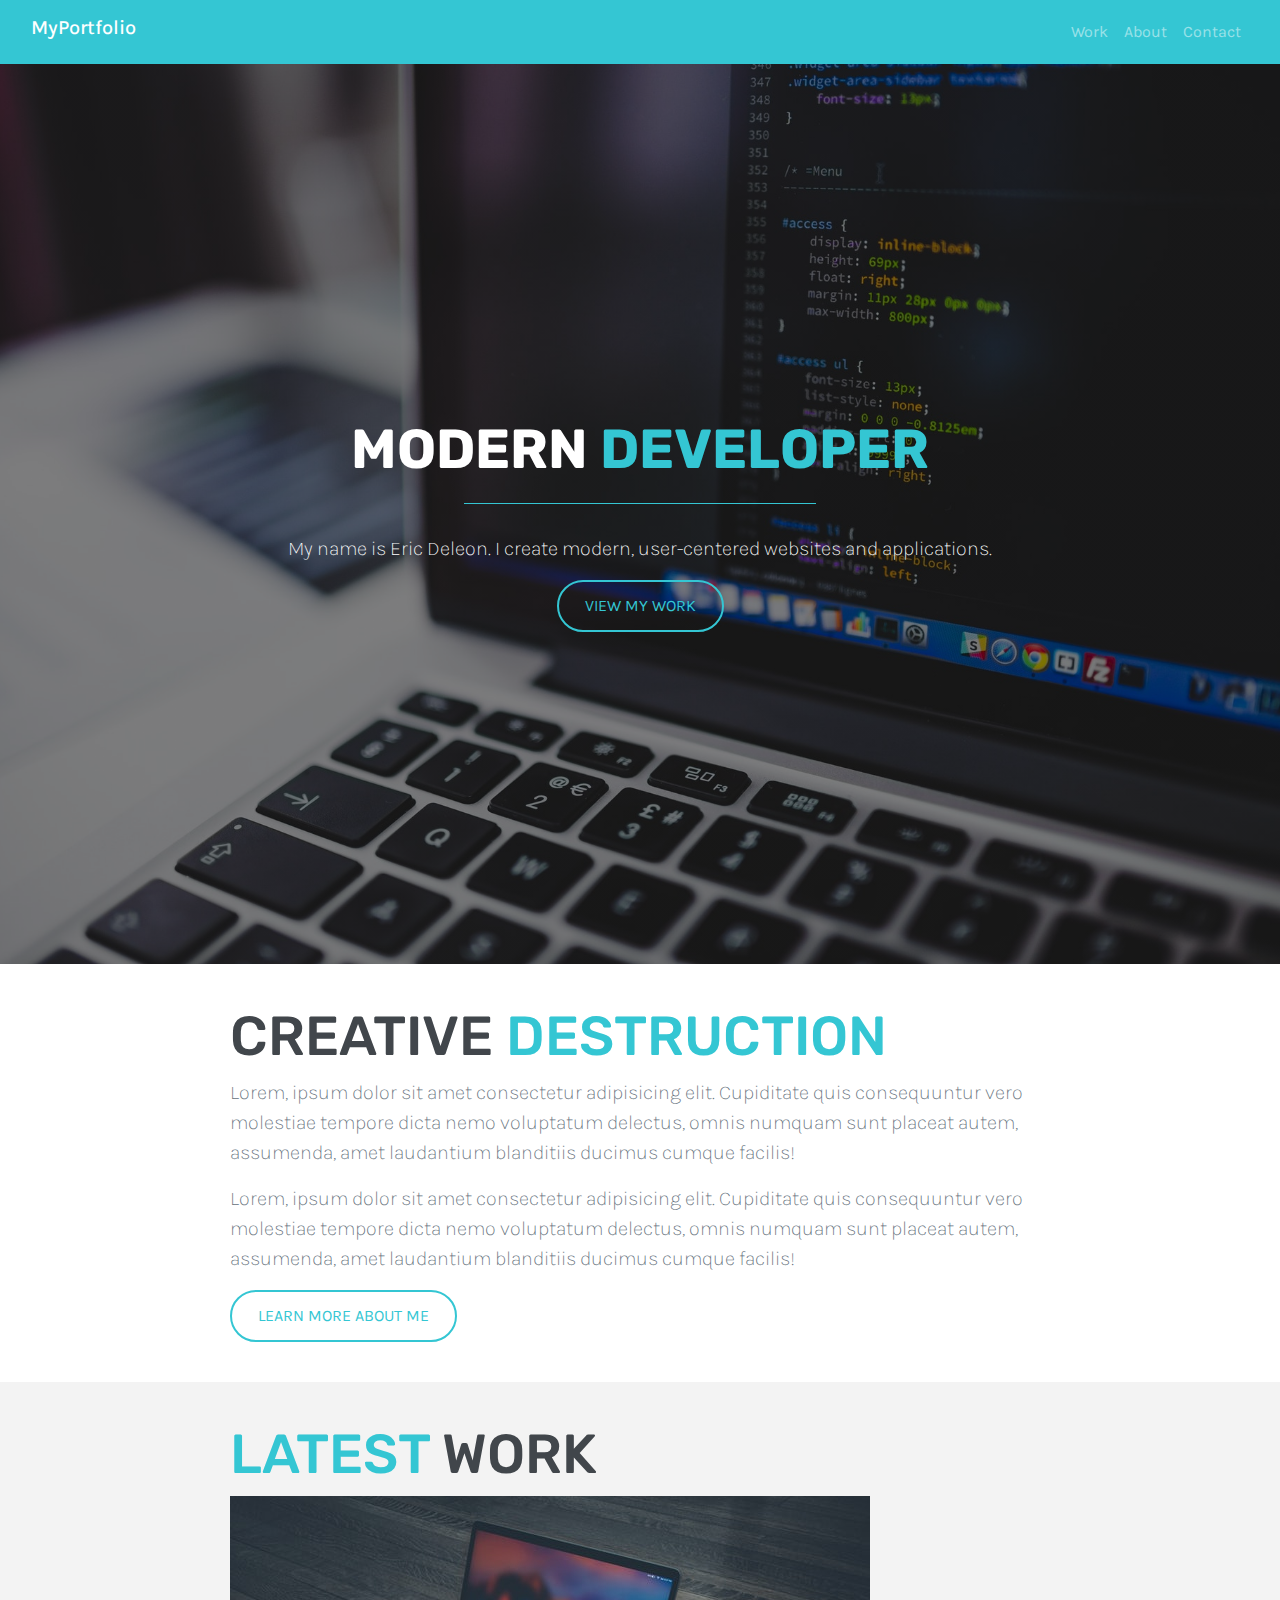
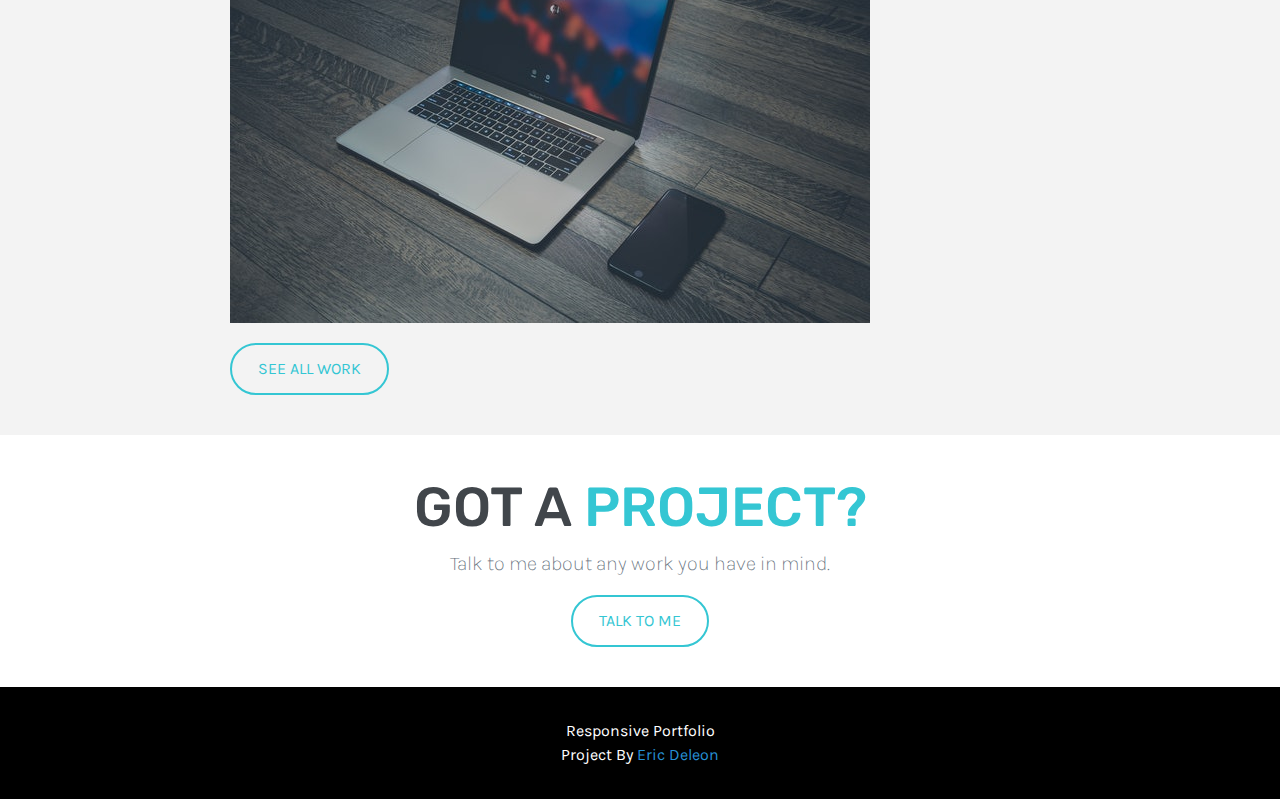
<file: index.html>
<!DOCTYPE html>
<html lang="en">
<head>

  <!-- Meta Tags -->
  <meta charset="UTF-8">
  <meta name="viewport" content="width=device-width, initial-scale=1.0">
  <meta http-equiv="X-UA-Compatible" content="ie=edge">
  
  <!-- Title -->
  <title>Portfolio | Eric Deleon</title>

  <!-- Favicon -->
  <link rel="shortcut icon" href="img/logo-git.ico">

  <!-- Google Fonts -->
  <link href="https://fonts.googleapis.com/css?family=Karla|Rubik" rel="stylesheet">

  <!-- Fontawesome -->
  <link rel="stylesheet" href="css/font-awesome/css/all.css">

  <!-- bootstrap CSS -->
  <link rel="stylesheet" href="css/bootstrap/bootstrap.min.css">

  <!-- animate CSS -->
  <link rel="stylesheet" href="/css/animate/animate.css">

  <!-- Style CSS -->
  <link rel="stylesheet" href="css/style.css">

</head>
<body>
  
  
  <!-- Navigation/Header -->
  
      <nav class="navbar navbar-expand-lg navbar-dark custom-color navbar-fixed-top">
        <div class="container-fluid">
          <a href="index.html"><h2 class="navbar-brand">MyPortfolio</h2></a>
          <button type="button" class="navbar-toggler" data-toggle="collapse" data-target="#menu">
            <span class="navbar-toggler-icon"></span>
          </button>
          <div class="collapse navbar-collapse" id="menu">
            <ul class="nav navbar-nav ml-auto">
              <li class="nav-item"><a href="work.html" class="nav-link">Work</a></li>
              <li class="nav-item"><a href="about.html" class="nav-link">About</a></li>
              <li class="nav-item"><a href="contact.html" class="nav-link">Contact</a></li>
            </ul>
          </div>
        </div>
      </nav>
  

  <!-- Home -->
  <section id="home"> 
    <div class="home-cover">

      <div class="home-content-box">

        <div class="home-content-box-inner">
          
          <div class="home-heading animated fadeIn delay-1s">
            <h3>Modern <span class="theme-color">Developer</span></h3>
          </div>
          <div class="line animated fadeIn delay-1s"></div>
          <div class="home-content animated fadeIn delay-1s">
            <p>My name is Eric Deleon. I create modern, user-centered websites and applications.</p>
          </div>

          <div class="home-btn animated fadeIn delay-1s">
            <a href="work.html" class="btn btn-lg btn-general btn-white" role="button" title="View my Work">View My Work</a>
          </div>

        </div>

      </div>

    </div>
  </section>

  <!-- overviewAbout -->
  <section id="overviewAbout">
    <div class="content-box">
      <div class="content-title">
        <h3>Creative <span class="theme-color">Destruction</span></h3>
      </div>
      <div class="content-p">
        <p>Lorem, ipsum dolor sit amet consectetur adipisicing elit. Cupiditate quis consequuntur vero molestiae tempore dicta nemo voluptatum delectus, omnis numquam sunt placeat autem, assumenda, amet laudantium blanditiis ducimus cumque facilis!</p>
        <p>Lorem, ipsum dolor sit amet consectetur adipisicing elit. Cupiditate quis consequuntur vero molestiae tempore dicta nemo voluptatum delectus, omnis numquam sunt placeat autem, assumenda, amet laudantium blanditiis ducimus cumque facilis!</p>
      </div>
      <div class="home-btn animated fadeIn delay-1s">
          <a href="about.html" class="btn btn-lg btn-general btn-white" role="button" title="About Me">Learn More About Me</a>
        </div>
    </div>
  </section>

  <!-- overviewWork -->
  <section id="overviewWork">
    <div class="content-box">
        <div class="content-title">
          <h3><span class="theme-color">Latest</span> Work</h3>
        </div>
        <div class="gallery-grid">
          <div class="items">
            <img src="/img/example.jpg" alt="example">
          </div>
        </div>
        <div class="home-btn animated fadeIn delay-1s">
          <a href="work.html" class="btn btn-lg btn-general btn-white" role="button" title="My Work">See all work</a>
        </div>
      </div>
  </section>

  <!-- overviewContact -->
  <section id="overviewContact">
    <div class="content-box">
      <div class="content-title">
        <h3>Got A <span class="theme-color">Project?</span></h3>
      </div>
      <div class="content-p">
        <p>Talk to me about any work you have in mind.</p>
      </div>
      <div class="home-btn animated fadeIn delay-1s">
        <a href="contact.html" class="btn btn-lg btn-general btn-white" role="button" title="Contact">Talk to Me</a>
      </div>
    </div>
  </section>

  <!-- Footer -->
  <footer id="main-footer">
    <div>Responsive Portfolio</div>
    <div>Project By <a href="http://ericdleon.github.io" target="_blank">Eric Deleon</a></div>
  </footer>

  <!-- jQuery -->
  <script src="js/jquery.js"></script>

  <!-- bootstrap JS -->
  <script src="js/bootstrap/bootstrap.min.js"></script>

  <!-- Custom JS - good practice -->
  <script src="js/custom.js"></script>

</body>
</html>
</file>
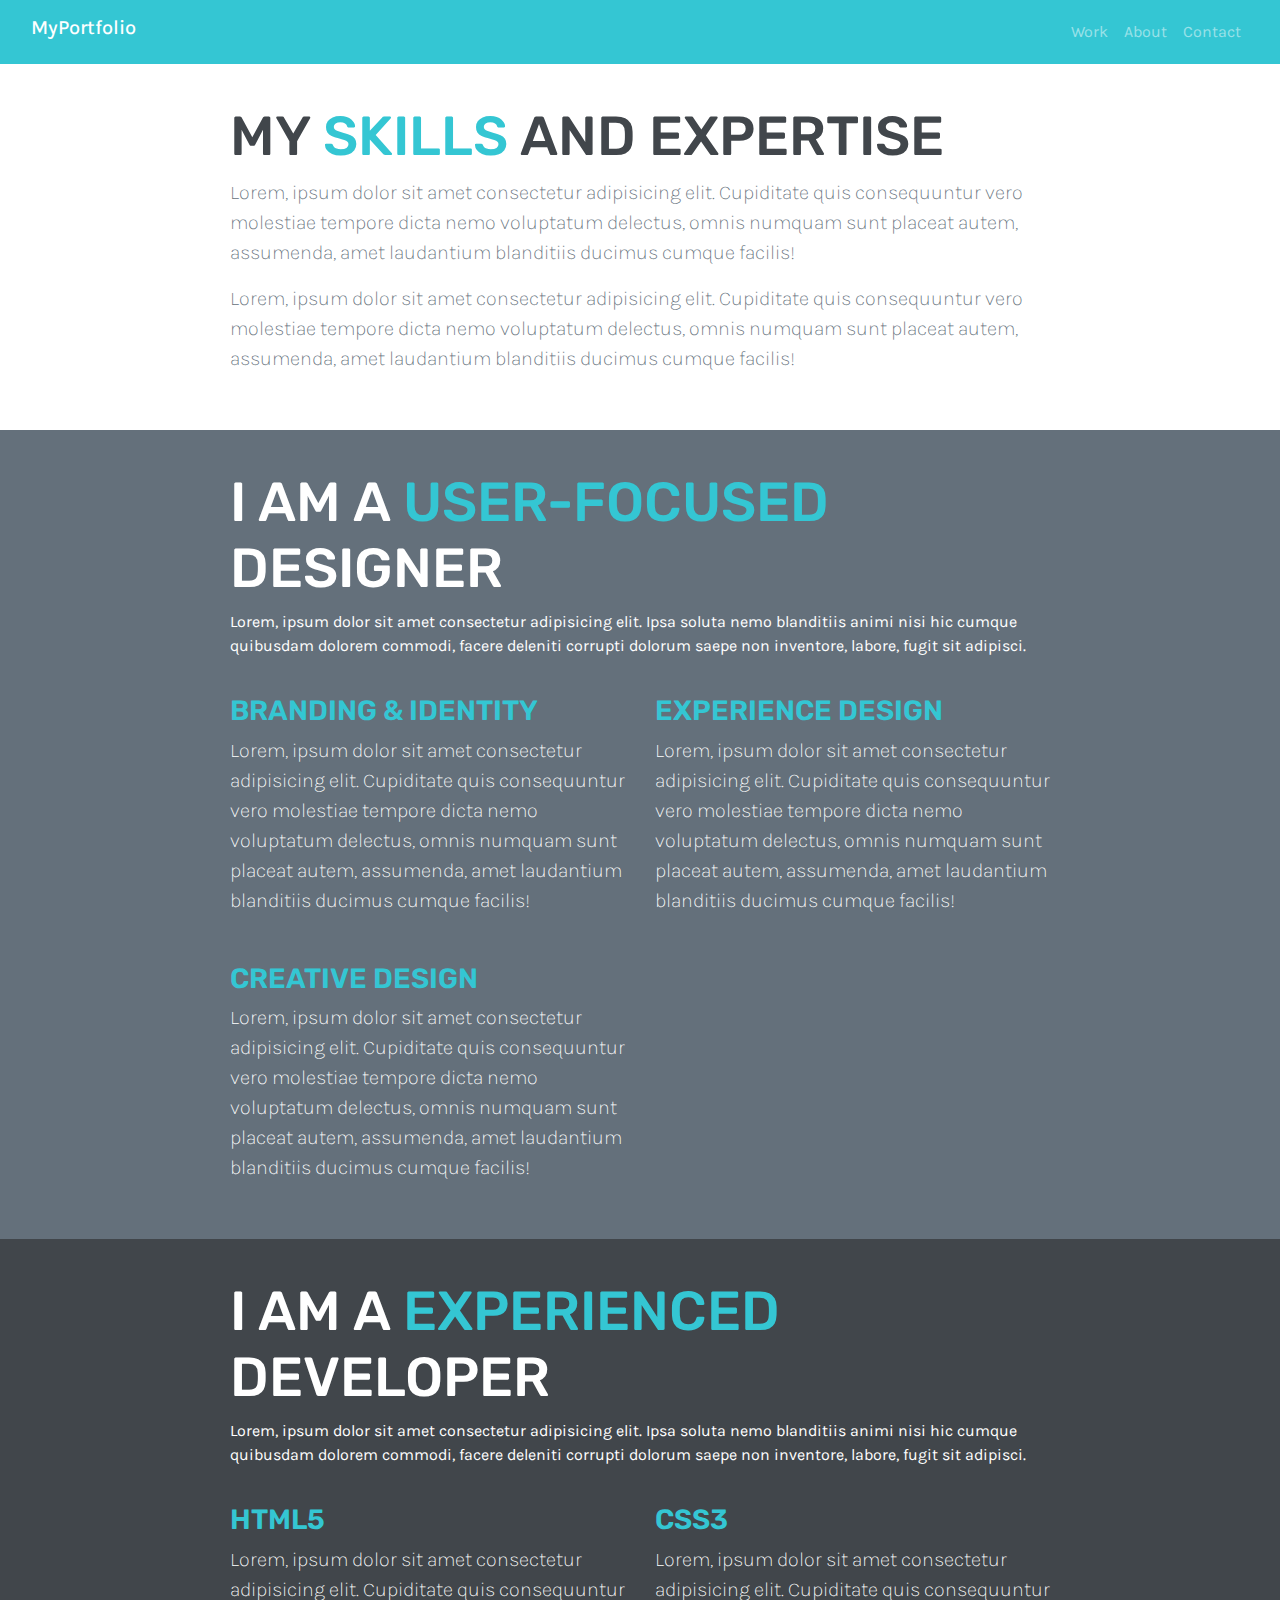
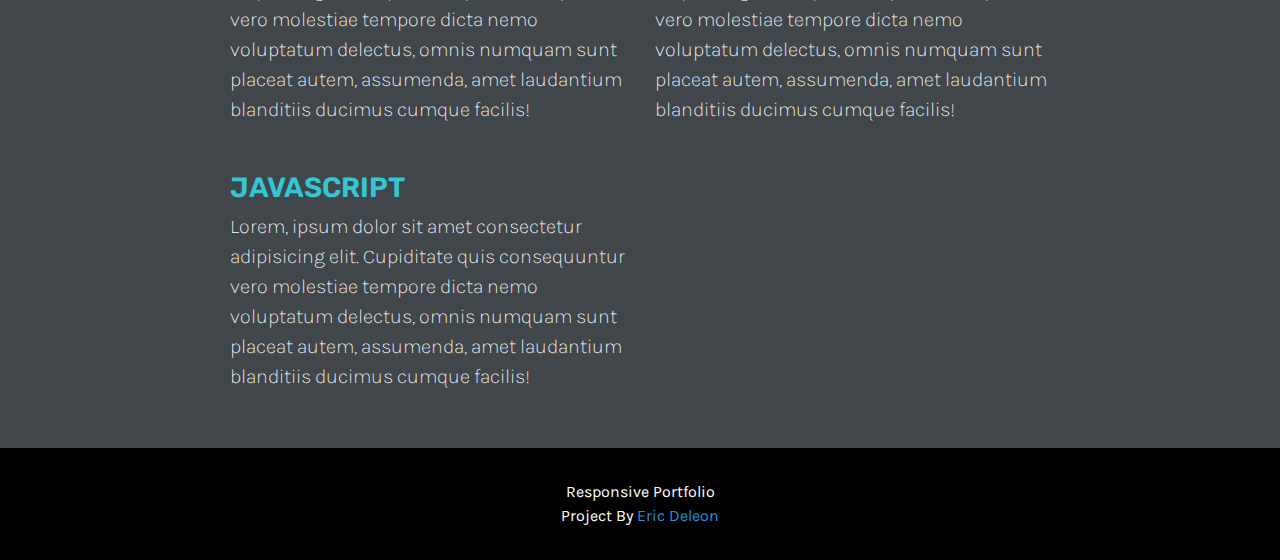
<file: about.html>
<!DOCTYPE html>
<html lang="en">
<head>

  <!-- Meta Tags -->
  <meta charset="UTF-8">
  <meta name="viewport" content="width=device-width, initial-scale=1.0">
  <meta http-equiv="X-UA-Compatible" content="ie=edge">
  
  <!-- Title -->
  <title>Portfolio | Eric Deleon</title>

  <!-- Favicon -->
  <link rel="shortcut icon" href="img/logo-git.ico">

  <!-- Google Fonts -->
  <link href="https://fonts.googleapis.com/css?family=Karla|Rubik" rel="stylesheet">

  <!-- Fontawesome -->
  <link rel="stylesheet" href="css/font-awesome/css/all.css">

  <!-- bootstrap CSS -->
  <link rel="stylesheet" href="css/bootstrap/bootstrap.min.css">

  <!-- animate CSS -->
  <link rel="stylesheet" href="/css/animate/animate.css">

  <!-- Style CSS -->
  <link rel="stylesheet" href="css/style.css">

</head>
<body>
  
  
  <!-- Navigation/Header -->
  
      <nav class="navbar navbar-expand-lg navbar-dark custom-color navbar-fixed-top">
        <div class="container-fluid">
          <a href="index.html"><h2 class="navbar-brand">MyPortfolio</h2></a>
          <button type="button" class="navbar-toggler" data-toggle="collapse" data-target="#menu">
            <span class="navbar-toggler-icon"></span>
          </button>
          <div class="collapse navbar-collapse" id="menu">
            <ul class="nav navbar-nav ml-auto">
              <li class="nav-item"><a href="work.html" class="nav-link">Work</a></li>
              <li class="nav-item"><a href="about.html" class="nav-link">About</a></li>
              <li class="nav-item"><a href="contact.html" class="nav-link">Contact</a></li>
            </ul>
          </div>
        </div>
      </nav>


  <!-- My Skills -->
  <section id="my-skills">
      <div class="content-box">
        <div class="content-title">
          <h3>My <span class="theme-color">Skills</span> and Expertise</h3>
        </div>
        <div class="content-p">
          <p>Lorem, ipsum dolor sit amet consectetur adipisicing elit. Cupiditate quis consequuntur vero molestiae tempore dicta nemo voluptatum delectus, omnis numquam sunt placeat autem, assumenda, amet laudantium blanditiis ducimus cumque facilis!</p>
          <p>Lorem, ipsum dolor sit amet consectetur adipisicing elit. Cupiditate quis consequuntur vero molestiae tempore dicta nemo voluptatum delectus, omnis numquam sunt placeat autem, assumenda, amet laudantium blanditiis ducimus cumque facilis!</p>
        </div>
      </div>
    </section>
  
  <!-- user-focused -->
  <section id="user-focused">
      <div class="content-box">
        <div class="content-title">
          <h3>I am a <span class="theme-color">user-focused</span> designer</h3>
          <p class="intro">Lorem, ipsum dolor sit amet consectetur adipisicing elit. Ipsa soluta nemo blanditiis animi nisi hic cumque quibusdam dolorem commodi, facere deleniti corrupti dolorum saepe non inventore, labore, fugit sit adipisci.</p>
        </div>
        <div class="user-focused-content">

          <div class="brand">
              <h3>Branding & Identity</h3>
              <p>Lorem, ipsum dolor sit amet consectetur adipisicing elit. Cupiditate quis consequuntur vero molestiae tempore dicta nemo voluptatum delectus, omnis numquam sunt placeat autem, assumenda, amet laudantium blanditiis ducimus cumque facilis!</p>
          </div>

          <div class="brand">
              <h3>Experience Design</h3>
              <p>Lorem, ipsum dolor sit amet consectetur adipisicing elit. Cupiditate quis consequuntur vero molestiae tempore dicta nemo voluptatum delectus, omnis numquam sunt placeat autem, assumenda, amet laudantium blanditiis ducimus cumque facilis!</p>
          </div>

          <div class="brand">
              <h3>Creative Design</h3>
              <p>Lorem, ipsum dolor sit amet consectetur adipisicing elit. Cupiditate quis consequuntur vero molestiae tempore dicta nemo voluptatum delectus, omnis numquam sunt placeat autem, assumenda, amet laudantium blanditiis ducimus cumque facilis!</p>
          </div>   
        </div>
      </div>
    </section>

  <!-- experienced -->
  <section id="experienced">
      <div class="content-box">
        <div class="content-title">
          <h3>I am a <span class="theme-color">experienced</span> developer</h3>
          <p class="intro">Lorem, ipsum dolor sit amet consectetur adipisicing elit. Ipsa soluta nemo blanditiis animi nisi hic cumque quibusdam dolorem commodi, facere deleniti corrupti dolorum saepe non inventore, labore, fugit sit adipisci.</p>
        </div>
        <div class="experienced-content">

          <div class="brand">
              <h3>HTML5</h3>
              <p>Lorem, ipsum dolor sit amet consectetur adipisicing elit. Cupiditate quis consequuntur vero molestiae tempore dicta nemo voluptatum delectus, omnis numquam sunt placeat autem, assumenda, amet laudantium blanditiis ducimus cumque facilis!</p>
          </div>

          <div class="brand">
              <h3>CSS3</h3>
              <p>Lorem, ipsum dolor sit amet consectetur adipisicing elit. Cupiditate quis consequuntur vero molestiae tempore dicta nemo voluptatum delectus, omnis numquam sunt placeat autem, assumenda, amet laudantium blanditiis ducimus cumque facilis!</p>
          </div>

          <div class="brand">
              <h3>Javascript</h3>
              <p>Lorem, ipsum dolor sit amet consectetur adipisicing elit. Cupiditate quis consequuntur vero molestiae tempore dicta nemo voluptatum delectus, omnis numquam sunt placeat autem, assumenda, amet laudantium blanditiis ducimus cumque facilis!</p>
          </div>   
        </div>
      </div>
    </section>

    
 <!-- Footer -->
 <footer id="main-footer">
    <div>Responsive Portfolio</div>
    <div>Project By <a href="http://ericdleon.github.io" target="_blank">Eric Deleon</a></div>
  </footer>

  <!-- jQuery -->
  <script src="js/jquery.js"></script>

  <!-- bootstrap JS -->
  <script src="js/bootstrap/bootstrap.min.js"></script>

  <!-- Custom JS - good practice -->
  <script src="js/custom.js"></script>

</body>
</html>
</file>
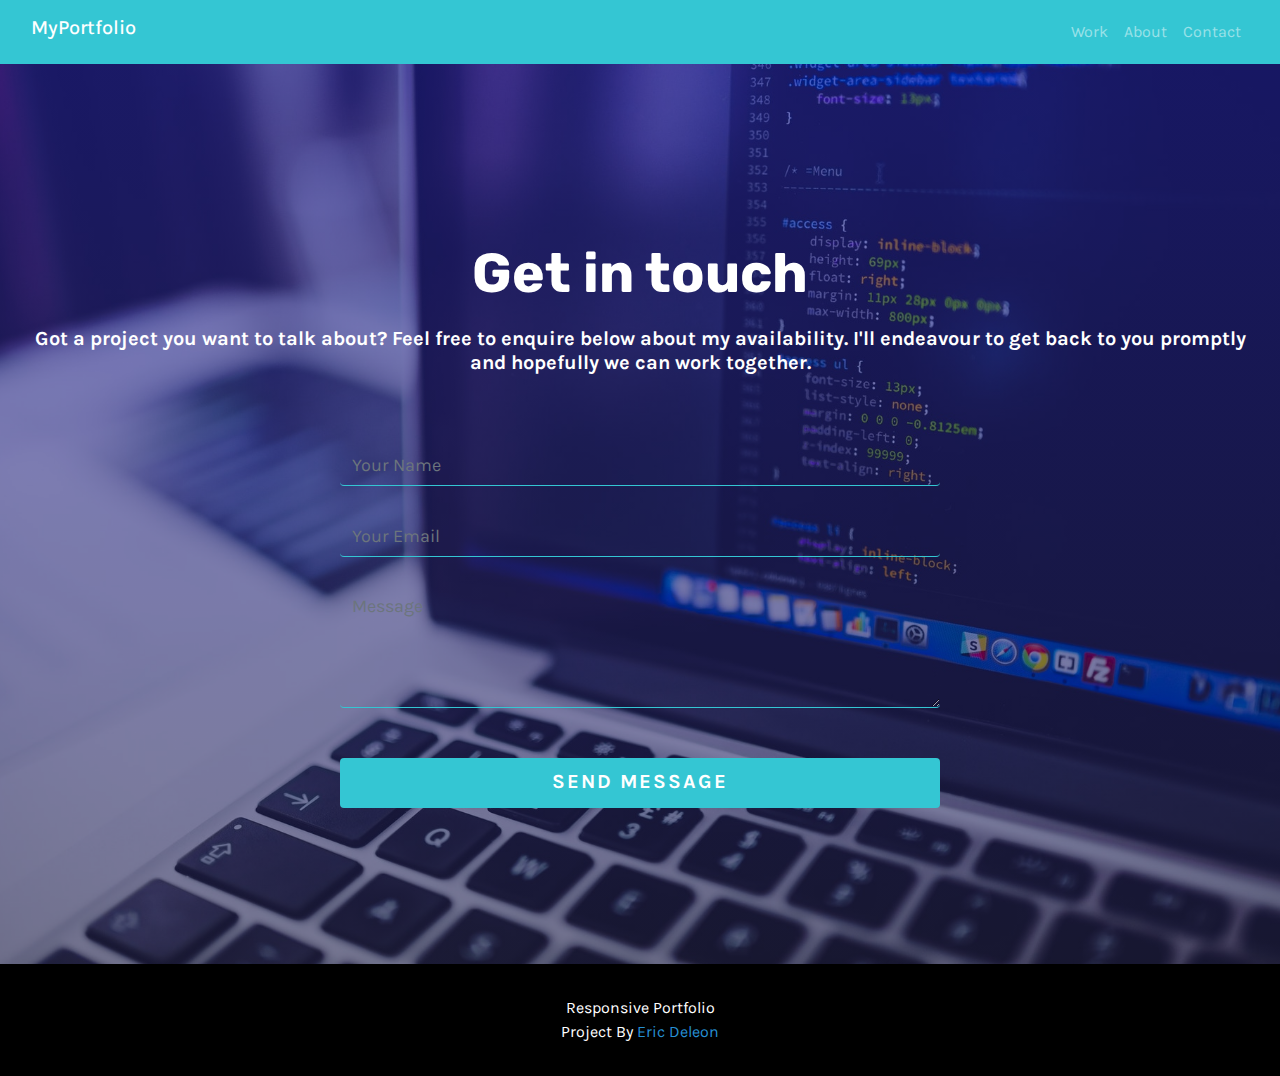
<file: contact.html>
<!DOCTYPE html>
<html lang="en">
<head>

  <!-- Meta Tags -->
  <meta charset="UTF-8">
  <meta name="viewport" content="width=device-width, initial-scale=1.0">
  <meta http-equiv="X-UA-Compatible" content="ie=edge">
  
  <!-- Title -->
  <title>Portfolio | Eric Deleon</title>

  <!-- Favicon -->
  <link rel="shortcut icon" href="img/logo-git.ico">

  <!-- Google Fonts -->
  <link href="https://fonts.googleapis.com/css?family=Karla|Rubik" rel="stylesheet">

  <!-- Fontawesome -->
  <link rel="stylesheet" href="css/font-awesome/css/all.css">

  <!-- bootstrap CSS -->
  <link rel="stylesheet" href="css/bootstrap/bootstrap.min.css">

  <!-- animate CSS -->
  <link rel="stylesheet" href="/css/animate/animate.css">

  <!-- Style CSS -->
  <link rel="stylesheet" href="css/style.css">

</head>
<body>
  
  
  <!-- Navigation/Header -->
  
      <nav class="navbar navbar-expand-lg navbar-dark custom-color navbar-fixed-top">
        <div class="container-fluid">
          <a href="index.html"><h2 class="navbar-brand">MyPortfolio</h2></a>
          <button type="button" class="navbar-toggler" data-toggle="collapse" data-target="#menu">
            <span class="navbar-toggler-icon"></span>
          </button>
          <div class="collapse navbar-collapse" id="menu">
            <ul class="nav navbar-nav ml-auto">
              <li class="nav-item"><a href="work.html" class="nav-link">Work</a></li>
              <li class="nav-item"><a href="about.html" class="nav-link">About</a></li>
              <li class="nav-item"><a href="contact.html" class="nav-link">Contact</a></li>
            </ul>
          </div>
        </div>
      </nav>

  <!-- Contact -->
  <section id="contact"> 
      <div class="contact-background">
        <div class="contact-content-box">
          <div class="contact-content-box-inner">
            <div class="contact-heading animated fadeIn delay-1s">
              <h1>Get in touch</h1>
              <h2>Got a project you want to talk about? Feel free to enquire below about my availability. I'll endeavour to get back to you promptly and hopefully we can work together.</h2>
            </div>
            <div class="contact-content animated fadeIn delay-1s">
              <form action="" id="contact-form" method="post">
                <input name="name" type="text" class="form-control" placeholder="Your Name" required></br>
                <input name="email" type="email" class="form-control" placeholder="Your Email" required></br>
                <textarea name="message" class="form-control" placeholder="Message" rows="4" required></textarea></br>
                <input type="submit" class="form-control submit" value="SEND MESSAGE">
              </form>
            </div>
          </div>
  
        </div>
  
      </div>
    </section>
   
      
 <!-- Footer -->
 <footer id="main-footer">
    <div>Responsive Portfolio</div>
    <div>Project By <a href="http://ericdleon.github.io" target="_blank">Eric Deleon</a></div>
  </footer>

  <!-- jQuery -->
  <script src="js/jquery.js"></script>

  <!-- bootstrap JS -->
  <script src="js/bootstrap/bootstrap.min.js"></script>

  <!-- Custom JS - good practice -->
  <script src="js/custom.js"></script>

</body>
</html>
</file>
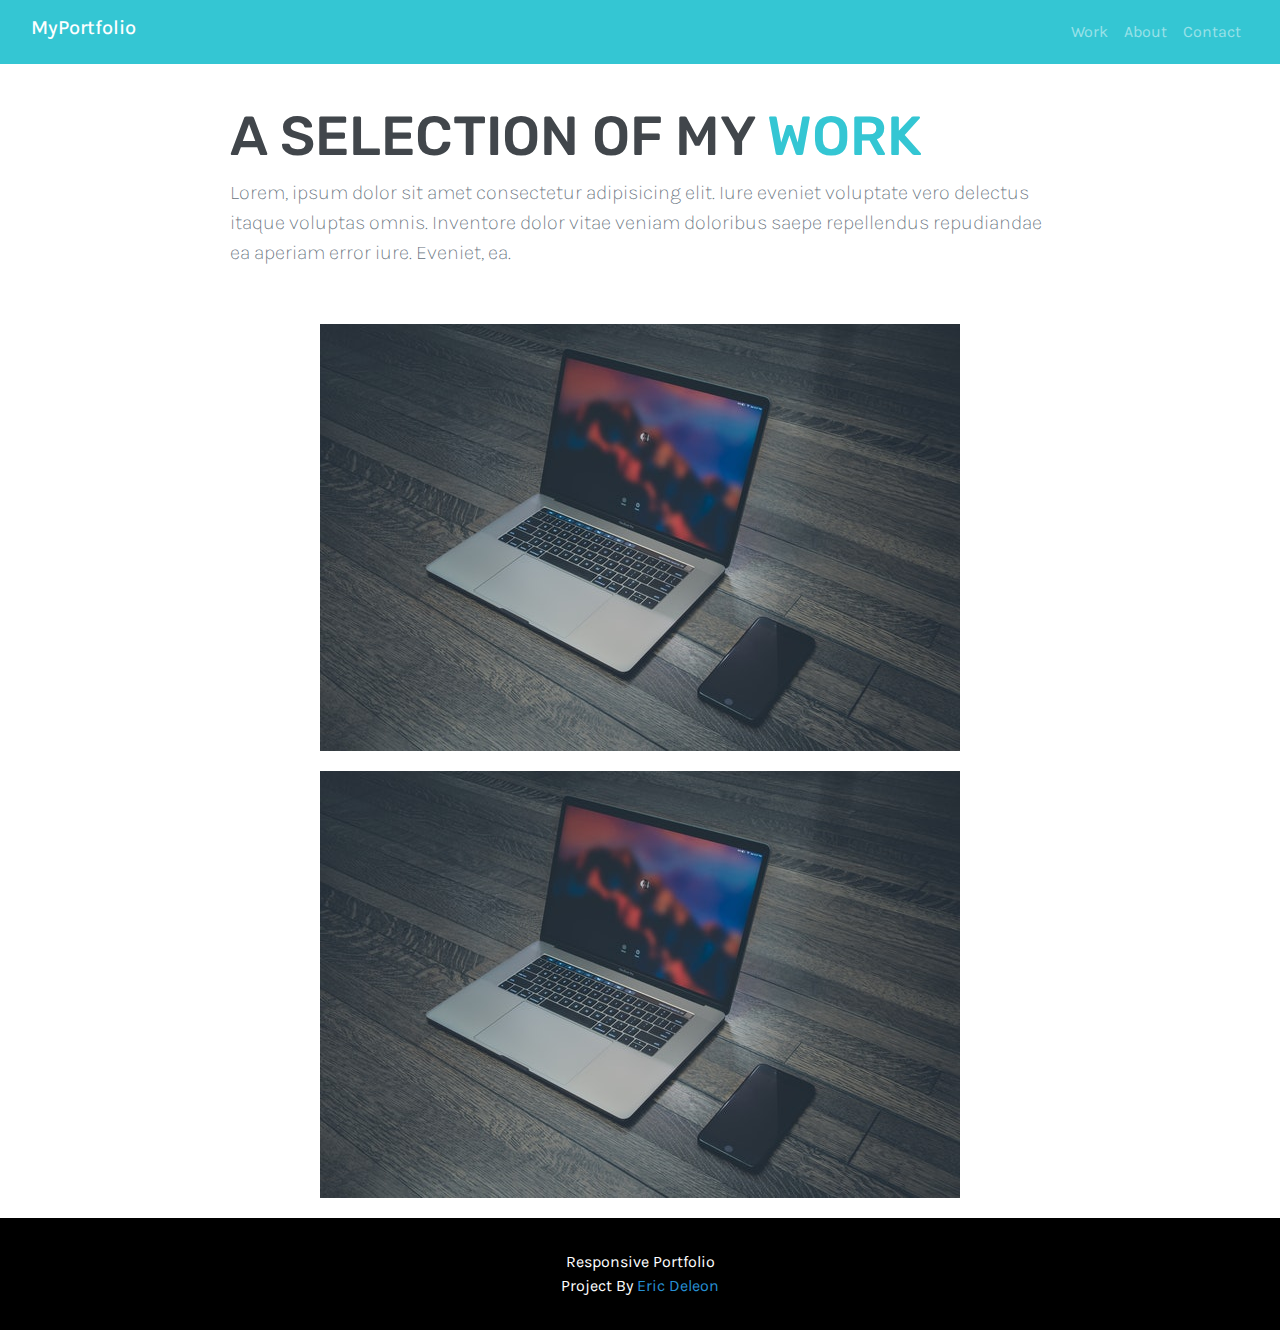
<file: work.html>
<!DOCTYPE html>
<html lang="en">
<head>

  <!-- Meta Tags -->
  <meta charset="UTF-8">
  <meta name="viewport" content="width=device-width, initial-scale=1.0">
  <meta http-equiv="X-UA-Compatible" content="ie=edge">
  
  <!-- Title -->
  <title>Portfolio | Eric Deleon</title>

  <!-- Favicon -->
  <link rel="shortcut icon" href="img/logo-git.ico">

  <!-- Google Fonts -->
  <link href="https://fonts.googleapis.com/css?family=Karla|Rubik" rel="stylesheet">

  <!-- Fontawesome -->
  <link rel="stylesheet" href="css/font-awesome/css/all.css">

  <!-- bootstrap CSS -->
  <link rel="stylesheet" href="css/bootstrap/bootstrap.min.css">

  <!-- animate CSS -->
  <link rel="stylesheet" href="/css/animate/animate.css">

  <!-- Style CSS -->
  <link rel="stylesheet" href="css/style.css">

</head>
<body>
  
  
  <!-- Navigation/Header -->
  
      <nav class="navbar navbar-expand-lg navbar-dark custom-color navbar-fixed-top">
        <div class="container-fluid">
          <a href="index.html"><h2 class="navbar-brand">MyPortfolio</h2></a>
          <button type="button" class="navbar-toggler" data-toggle="collapse" data-target="#menu">
            <span class="navbar-toggler-icon"></span>
          </button>
          <div class="collapse navbar-collapse" id="menu">
            <ul class="nav navbar-nav ml-auto">
              <li class="nav-item"><a href="work.html" class="nav-link">Work</a></li>
              <li class="nav-item"><a href="about.html" class="nav-link">About</a></li>
              <li class="nav-item"><a href="contact.html" class="nav-link">Contact</a></li>
            </ul>
          </div>
        </div>
      </nav>

  <!-- Gallery-Grid -->
  
  <section id="introGallery">
      <div class="content-box">
          <div class="content-title">
              <h3>A selection of my <span class="theme-color">work</span></h3>
          </div>
          <div class="content-p">
              <p>Lorem, ipsum dolor sit amet consectetur adipisicing elit. Iure eveniet voluptate vero delectus itaque voluptas omnis. Inventore dolor vitae veniam doloribus saepe repellendus repudiandae ea aperiam error iure. Eveniet, ea.</p>
          </div>
        </div>
  </section>
    

    <section class="myWork-grid">
        <a href="#" class="myWork">
            <img src="/img/example.jpg" alt="">
        </a>
        <a href="#" class="myWork">
              <img src="/img/example.jpg" alt="">
        </a>
    </section>

  
   
      
 <!-- Footer -->
 <footer id="main-footer">
    <div>Responsive Portfolio</div>
    <div>Project By <a href="http://ericdleon.github.io" target="_blank">Eric Deleon</a></div>
  </footer>

  <!-- jQuery -->
  <script src="js/jquery.js"></script>

  <!-- bootstrap JS -->
  <script src="js/bootstrap/bootstrap.min.js"></script>

  <!-- Custom JS - good practice -->
  <script src="js/custom.js"></script>

</body>
</html>
</file>
<file: css/style.css>
/*=============================

DEFAULT VALUES:

Font-Family: Karla

Greenish Blue: #34c6d3 (Buttons, Icons, Links, Lines, Backgrounds)
Steel Gray: #41464b (Headings)
Blue Bayouz: #64707b (Paragraphs)
White: #fff (Text with black backgrounds)
Black: #333


===============================*/

/* General CSS */

:root {
  --billb: #34c6d3;
  --headings: #41464b;
  --paragraphs: #64707b;
  --lighter: #fff;
  --darker: #333;
}

html, body {
  height: 100%;
  box-sizing: border-box;
  padding: 0;
  margin: 0;
}

body {
  font-family: 'Karla', sans-serif;
  color: var(--billb);
}

h1, h3 {
  font-family: 'Rubik', sans-serif;
  color: var(--headings);
}

h3 {
  text-transform: uppercase;
}

p {
  color: var(--paragraphs);
}

.line {
  margin-bottom: 30px;
  width:50%; 
  height:1px; 
  background: var(--billb);
  }

.theme-color {
  color: var(--billb);
}

.content-box {
  width: 900px;
  margin: 0 auto;
  padding: 40px;
}

.content-title h3 {
  font-size: 55px;
}

.content-p p {
  font-size: 20px;
  font-weight: 100;
}

/*============================= 
Navigation/Header
===============================*/
.custom-color {
  background-color: var(--billb);
}

/*============================= 
HOME
===============================*/
#home {
  height: 100%;
}

.home-cover {
  height: 100%;
  background: linear-gradient(
    rgba(0,0,0,0.5),
    rgba(0,0,0,0.5)
    ), url("../img/bg-home.jpg");
  background-repeat: no-repeat;
  background-size: cover;
  background-position: center;
  z-index: 1;
  position: static;
}

.home-content-box {
  width: 100%;
  height: 100%;
  display: flex;
  justify-content: center;
}

.home-content-box-inner {
  display: flex;
  flex-direction: column;
  justify-content: center;
  align-items: center;
}

.home-heading h3 {
  text-align: center;
  color: var(--lighter);
  font-size: 55px;
  font-weight: 700;
  margin: 20px 0 20px 0;
}

.home-content p {
  text-align: center;
  color: var(--lighter);
  font-size: 20px;
  font-weight: 200;
}

/*============================= 
BUTTONS (Generic)
===============================*/
.btn-general {
  border-color: var(--var(--billb));
  border-width: 2px;
  border-radius: 50px;
  padding: 12px 26px 12px 26px;
  font-size: 16px;
  text-transform: uppercase;
}

.btn-white {
  border-color: var(--billb);
  color: var(--billb);
}

.btn-white:hover, .btn-white:focus {
  background-color: var(--billb);
  color: var(--headings);
}

/*============================= 
overviewAbout
===============================*/
#overviewAbout {
  display: flex;
  justify-content: center;
  
}

/*============================= 
overviewWork
===============================*/
#overviewWork {
  background-color: #f3f3f3;
  display: flex;
  justify-content: center;
}
.gallery-grid {
  display: flex;
  flex-flow: row wrap;
  padding-bottom: 20px;
}

.items {
  display: flex;
  justify-content: space-between;
}

.items img {
  width: 100%;
  background-position: center;
  display: flex;
  justify-content: space-between;
}

/*============================= 
overviewContact
===============================*/
#overviewContact {
  display: flex;
  justify-content: center;
  align-items: center;
}

#overviewContact .content-title {
  display: flex;
  flex-wrap: wrap;
  justify-content: center;
  align-items: center;
}

#overviewContact .content-p {
  display: flex;
  justify-content: center;
  align-items: center;
}

#overviewContact .home-btn {
  display: flex;
  justify-content: center;
  align-items: center;
}


/*============================= 
Footer
===============================*/
#main-footer {
  padding: 2em;
  background: #000;
  color: #fff;
  text-align: center;
}

#main-footer a {
  color: #2690d4;
  text-decoration: none;
}


/*============================= 
ABOUT PAGE
===============================*/

#my-skills {
  display: flex;
  justify-content: center;
  align-items: center;
}

/*============================= 
User-focused
===============================*/

#user-focused {
  background: var(--paragraphs);
  width: 100%;
  display: flex;
  justify-content: center;
  align-items: center;
}

#user-focused h3 {
  color: var(--lighter);
}

#user-focused .user-focused-content .brand h3 {
  color: var(--billb);
  font-weight: 600;
}

#user-focused .user-focused-content p {
  color: var(--lighter);
  font-size: 20px;
  font-weight: 100;
}

#user-focused .content-box .content-title p {
  color: var(--lighter);
}

.user-focused-content {
  padding-top: 20px;
  display: grid;
  grid-template-columns: repeat(2, 1fr);
  grid-gap: 30px;
}

/*============================= 
Experienced
===============================*/

#experienced {
  background: var(--headings);
  width: 100%;
  display: flex;
  justify-content: center;
  align-items: center;
}

#experienced h3 {
  color: var(--lighter);
}

#experienced .experienced-content .brand h3 {
  color: var(--billb);
  font-weight: 600;
}

#experienced .experienced-content p {
  color: var(--lighter);
  font-size: 20px;
  font-weight: 100;
}

#experienced .content-box .content-title p {
  color: var(--lighter);
}

.experienced-content {
  padding-top: 20px;
  display: grid;
  grid-template-columns: repeat(2, 1fr);
  grid-gap: 30px;
}


/*============================= 
WORK PAGE
===============================*/
#introGallery {
  display: flex;
  justify-content: center;
  align-items: center;
}

#introGallery .content-title {
  display: flex;
  flex-wrap: wrap;
  align-items: center;
}

#introGallery .content-p {
  display: flex;
  justify-content: center;
  align-items: center;
}

.myWork-grid {
  display: grid;
  grid-template-columns: 1;
  align-items: center;
  justify-items: center;
  grid-gap: 20px;
  padding-bottom: 20px;
  margin-left: 20px;
  margin-right: 20px;
}

.myWork-grid img {
  width: 100%;
}

/*============================= 
CONTACT PAGE
===============================*/
#contact {
  height: 100%;
  color: white;
}

.contact-background {
  height: 100%;
  background: linear-gradient(rgba(0,0,150,0.5), rgba(0,0,50,0.5)), url(../img/bg-home.jpg);
  background-repeat: no-repeat;
  background-size: cover;
  background-position: center;
  text-align: center;
}

.contact-content-box {
  width: 100%;
  height: 100%;
  display: flex;
  justify-content: center;
}

.contact-content-box-inner {
  display: flex;
  flex-direction: column;
  justify-content: center;
  align-items: center;
}

.contact-heading {
  margin: 0 auto;
}

.contact-heading h1 {
  text-align: center;
  color: var(--lighter);
  font-size: 55px;
  font-weight: 700;
  margin: 20px 0 20px 0;
}

.contact-heading h2 {
  text-align: center;
  color: var(--lighter);
  font-size: 20px;
  font-weight: 700;
  margin: 20px 20px 20px 20px;
}

.contact-content form {
  text-align: center;
  color: var(--lighter);
  font-size: 20px;
  font-weight: 200;
}

form {
  margin-top: 50px;
  transition: all 4s ease-in-out;
}

.form-control {
  width: 600px;
  background: transparent;
  border: none;
  outline: none;
  border-bottom: 1px solid var(--billb);
  color: white;
  font-size: 18px;
  margin-bottom: 16;
}

input {
  height: 45px;
}

form .submit {
  background: var(--billb);
  border-color: transparent;
  color: #fff;
  font-size:20px;
  font-weight: bold;
  letter-spacing: 2px;
  height: 50px;
  margin-top: 20px;
}

form .submit:hover {
  background-color: #2690d4;
  cursor: pointer;
}


@media only screen and (max-width: 700px) {
  .contact-heading h1 {
    font-size: 40px;
  }
  

  
  .contact-content form {
    text-align: center;
    color: var(--lighter);
    font-size: 20px;
    font-weight: 200;
  }

  .form-control {
    width: 300px;
  }

}
</file>
